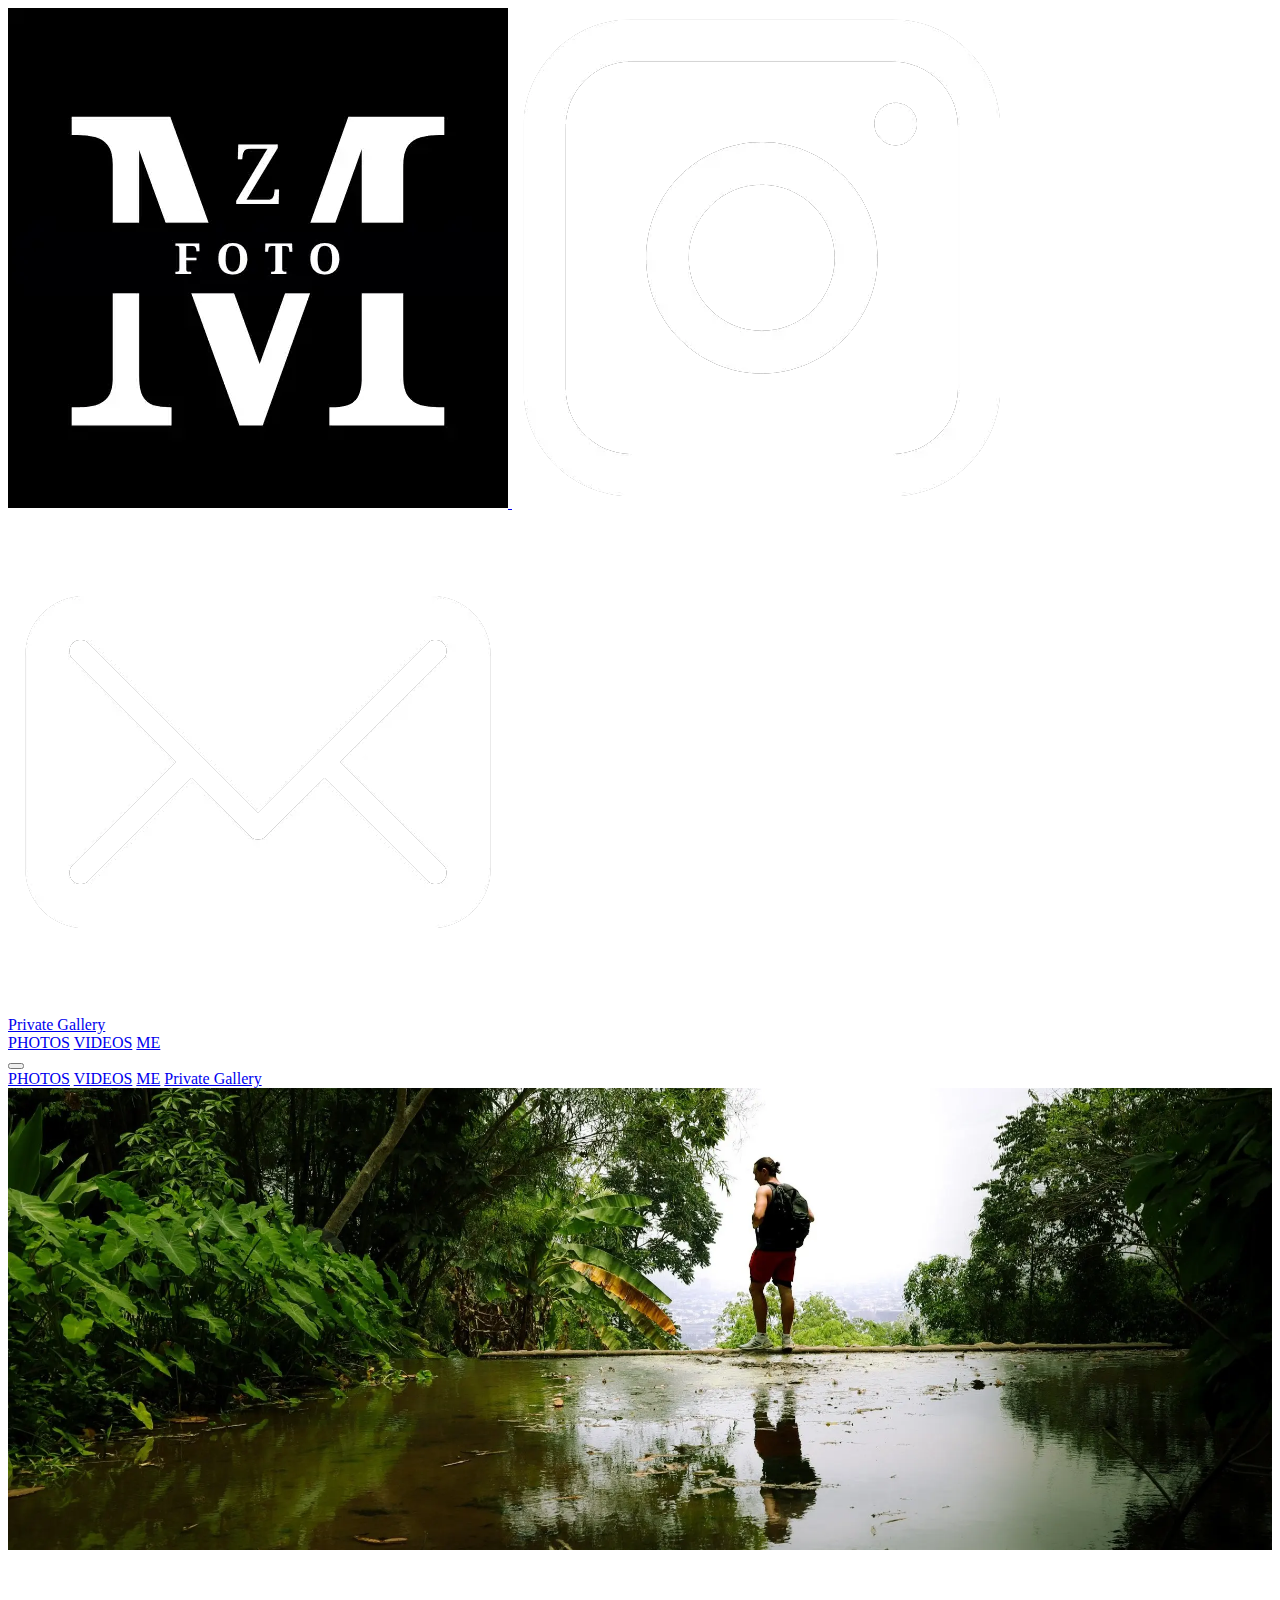
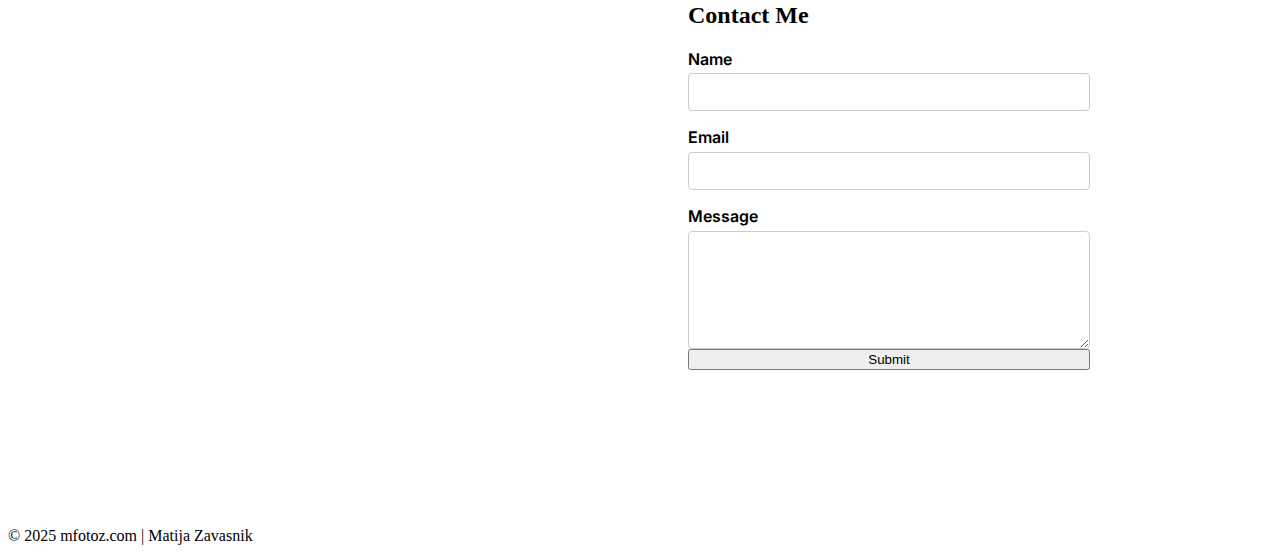
<file: about.html>
<!DOCTYPE html>
<html lang="en">

<head>
  <meta charset="UTF-8" />
  <meta name="viewport" content="width=device-width, initial-scale=1.0" />
  <meta name="description" content="Photography portfolio of Matija Zavasnik - mfotoz.com" />
  <title>MfotoZ - About</title>
  <link rel="stylesheet" href="styles.css" />
  <link rel="preconnect" href="https://fonts.googleapis.com" />
  <link rel="preconnect" href="https://fonts.gstatic.com" crossorigin />
  <link
    href="https://fonts.googleapis.com/css2?family=Crimson&family=Cormorant+Garamond:wght@300&family=Inter:wght@300;600&display=swap"
    rel="stylesheet" />
  <link href="https://fonts.googleapis.com/css2?family=Antonio:ital,wght@0,300;0,400;1,300&display=swap" rel="stylesheet" />
  <link href="https://fonts.googleapis.com/css2?family=Antonio:wght@300;400;600&display=swap" rel="stylesheet">


  <style>
    /* Osnovni layout */
    .hero img {
      width: 100%;
      height: auto;
      display: block;
    }

    .about-contact-container {
      display: flex;
      flex-wrap: wrap;
      gap: 6rem;
      padding: 2rem;
      max-width: 900px;
      margin: 0 auto;
    }

    /* Leva (opis) in desna (kontakt) stran */
    .about-text,
    .contact-form {
      flex: 1 1 300px;
      /* odstranjeno min-width za boljšo odzivnost */
    }

    /* TEKST V OPISU */
    .about-text {
    text-align: center;
    max-width: 800px;
    margin: 2rem auto 0 auto; /* višje odmik od fotografije */
    font-family: Antonio, sans-serif;
    font-size: 1.1rem;
    color: white;
    }

    .about-text h2 {
      font-family: 'Crimson', serif;
      font-size: 3.2rem;
      margin-bottom: 0.4rem;
      text-align: center;
    }

    .about-text h3 {
      font-family: 'Cormorant Garamond', serif;
      font-weight: 300;
      font-size: 1.2rem;
      margin-bottom: 1rem;
      text-align: center;
    }

    .about-text p {
      font-family: 'Antonio', sans-serif;
      font-weight: 300;
      font-size: 1rem;
      color: white;
      line-height: 1.5;
    }

    /* KONTAKTNI OBRAZEC */
    .contact-form form {
      display: flex;
      flex-direction: column;
      margin-top: -1rem;
    }

    .contact-form label {
      margin-top: 1rem;
      margin-bottom: 0.3rem;
      font-weight: 600;
      font-family: 'Inter', sans-serif;
    }

    .contact-form input,
    .contact-form textarea {
      padding: 0.5rem;
      font-size: 1rem;
      border: 1px solid #ccc;
      border-radius: 4px;
      font-family: 'Inter', sans-serif;
    }

    .contact-form textarea {
      resize: vertical;
      min-height: 100px;
    }

    /* Responsive za manjše ekrane */
    @media (max-width: 700px) {
      .about-contact-container {
        flex-direction: column;
        padding: 1rem;
        max-width: 100%;
      }

      .about-text,
      .contact-form {
        width: 100%;
        max-width: 100%;
        margin: 0;
        padding: 0 1rem;
        text-align: center;
        box-sizing: border-box;
        min-width: auto; /* odstranimo minimalno širino */
        font-size: 1rem; /* po želji manjša pisava */
      }
    }
  </style>
</head>

<body>
  <header>
    <div class="container">
      <div class="header-left">
        <a href="index.html" class="logo">
          <img src="logo/mfotoz-logo-spletna-stran.webp" alt="MfotoZ logo" />
        </a>
        <a href="https://instagram.com/m.foto.z" target="_blank">
          <img src="logo/mfotoz-logo-instagram-bela-brezozadja.webp" alt="Instagram" class="icon" />
        </a>
        <a href="https://mail.google.com/mail/?view=cm&to=matijafotoz@gmail.com" target="_blank">
          <img src="logo/mfotoz-logo-mail-bela-brezozadja.webp" alt="Email" class="icon" />
        </a>
      </div>

      <div class="header-center">
        <a href="galerija.html" class="gallery-link">Private Gallery</a>
      </div>

      <!-- Klasična navigacija, ki jo skrijemo na telefon -->
      <nav class="header-right">
        <a href="index.html">PHOTOS</a>
        <a href="video.html">VIDEOS</a>
        <a href="about.html" class="active">ME</a>
      </nav>

      <!-- Hamburger meni za telefone -->
      <button class="hamburger" aria-label="Open menu" aria-expanded="false">
        <span></span>
        <span></span>
        <span></span>
      </button>
    </div>
  </header>

  <!-- Overlay meni -->
  <div class="mobile-menu-overlay" aria-hidden="true">
  <nav class="mobile-menu">
    <a href="index.html">PHOTOS</a>
    <a href="video.html">VIDEOS</a>
    <a href="about.html" class="active">ME</a>
    <a href="galerija.html" class="gallery-link">Private Gallery</a>
  </nav>
</div>
  <main>


    <section class="hero">
      <img src="Jaz/jaz.webp" alt="JAZ" />
    </section>

    <section class="about-contact-container">
      <div class="about-text">
        <h2>Matija Zavasnik</h2>
        <h3>PHOTOGRAPHER AND VIDEOGRAPHER BASED IN SLOVENIA</h3>
        <p>
         I am the one who turns your moments into memories captured in photographs. I have been fascinated by photography since childhood. Alongside my technical skills and creativity in photography, I am known for my kindness, openness, and good communication. I am always ready to listen, understand others’ needs, and adapt to different situations, as I believe these qualities are key to successful collaboration and to creating authentic, emotionally impactful photographs.
        </p>
        <p>
          I believe that a single photograph can tell a thousand words, which is why I prefer photographing over writing. So rather than reading, take a look at my albums and the stories they tell.
        </p>
      </div>

      <div class="contact-form">
        <h2>Contact Me</h2>
       <form action="https://formsubmit.co/matijafotoz@gmail.com" method="POST">
  <!-- Prepreči captcha -->
  <input type="hidden" name="_captcha" value="false">

  <!-- Preusmeritev po uspešni oddaji -->
  <input type="hidden" name="_next" value="https://mfotoz.com/hvala.html">

  <!-- Zadeva e-maila -->
  <input type="hidden" name="_subject" value="Novo sporočilo s kontaktnega obrazca!">

  <label for="name">Name</label>
  <input type="text" id="name" name="name" required />

  <label for="email">Email</label>
  <input type="email" id="email" name="email" required />

  <label for="message">Message</label>
  <textarea id="message" name="message" rows="5" required></textarea>

  <button type="submit">Submit</button>
</form>

      </div>
    </section>

    <footer>
      &copy; 2025 mfotoz.com | Matija Zavasnik
    </footer>

  <script src="https://cdn.jsdelivr.net/npm/@fancyapps/ui@4.0/dist/fancybox.umd.js"></script>
  <script src="main.js"></script>

</body>

</html>
</file>
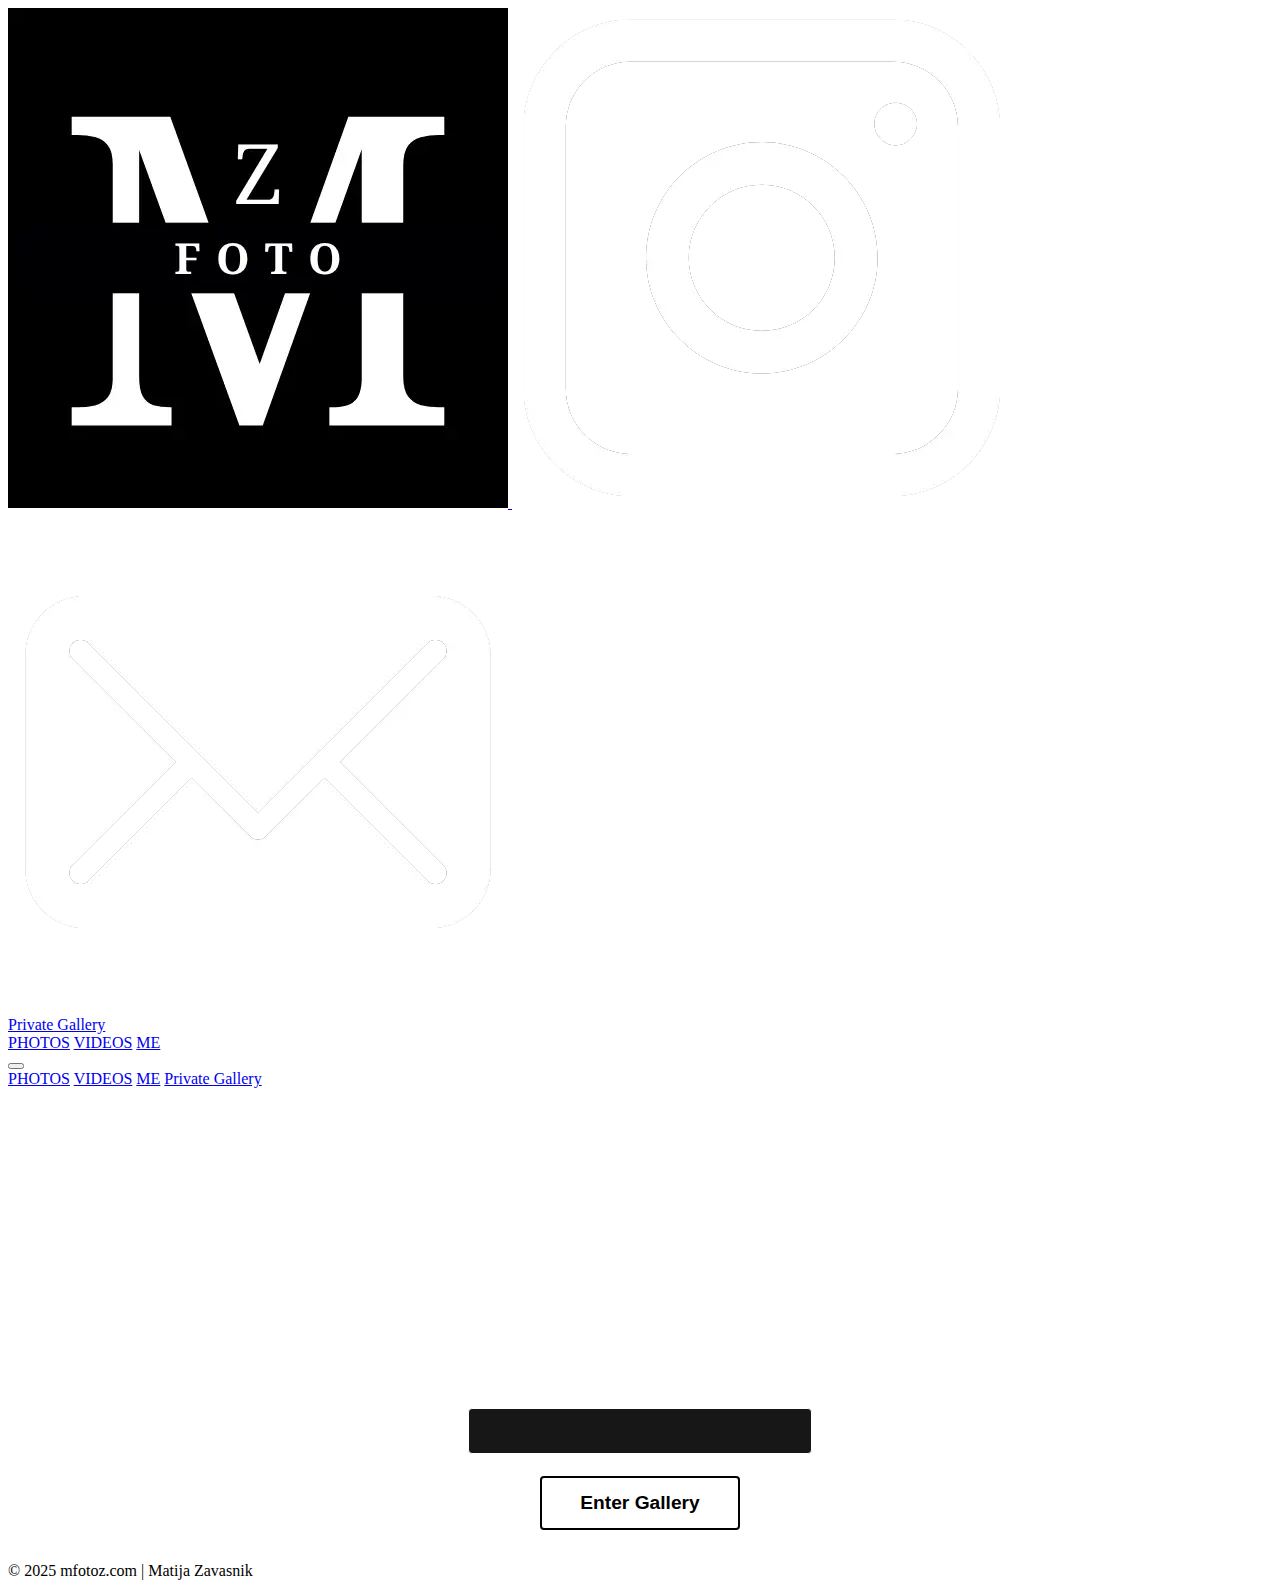
<file: galerija.html>
<!DOCTYPE html>
<html lang="sl">

<head>
  <meta charset="UTF-8" />
  <meta name="viewport" content="width=device-width, initial-scale=1.0" />
  <meta name="description" content="Zasebni dostop do galerij – mfotoz.com" />
  <title>MfotoZ – Gallery Access</title>

  <link rel="stylesheet" href="styles.css" />

  <!-- Google Fonts (enako kot about.html) -->
  <link rel="preconnect" href="https://fonts.googleapis.com" />
  <link rel="preconnect" href="https://fonts.gstatic.com" crossorigin />
  <link
    href="https://fonts.googleapis.com/css2?family=Crimson&family=Cormorant+Garamond:wght@300&family=Antonio:wght@300;400;600&display=swap"
    rel="stylesheet" />

      <style>
    /* Osnovni layout */
    .hero img {
      width: 100%;
      height: auto;
      display: block;
    }

    .about-contact-container {
      display: flex;
      flex-wrap: wrap;
      gap: 6rem;
      padding: 2rem;
      max-width: 900px;
      margin: 0 auto;
    }

    /* Leva (opis) in desna (kontakt) stran */
    .about-text,
    .contact-form {
      flex: 1 1 300px;
      /* odstranjeno min-width za boljšo odzivnost */
    }

    /* TEKST V OPISU */
    .about-text {
    text-align: center;
    max-width: 800px;
    margin: 2rem auto 0 auto; /* višje odmik od fotografije */
    font-family: Antonio, sans-serif;
    font-size: 1.1rem;
    color: white;
    }

    .about-text h2 {
      font-family: 'Crimson', serif;
      font-size: 3.2rem;
      margin-bottom: 0.4rem;
      text-align: center;
    }

    .about-text h3 {
      font-family: 'Cormorant Garamond', serif;
      font-weight: 300;
      font-size: 1.2rem;
      margin-bottom: 1rem;
      text-align: center;
    }

    .about-text p {
      font-family: 'Antonio', sans-serif;
      font-weight: 300;
      font-size: 1rem;
      color: white;
      line-height: 1.5;
    }

    /* KONTAKTNI OBRAZEC */
    .contact-form form {
      display: flex;
      flex-direction: column;
      margin-top: -1rem;
    }

    .contact-form label {
      margin-top: 1rem;
      margin-bottom: 0.3rem;
      font-weight: 600;
      font-family: 'Inter', sans-serif;
    }

    .contact-form input,
    .contact-form textarea {
      padding: 0.5rem;
      font-size: 1rem;
      border: 1px solid #ccc;
      border-radius: 4px;
      font-family: 'Inter', sans-serif;
    }

    .contact-form textarea {
      resize: vertical;
      min-height: 100px;
    }

    /* Responsive za manjše ekrane */
    @media (max-width: 700px) {
      .about-contact-container {
        flex-direction: column;
        padding: 1rem;
        max-width: 100%;
      }

      .about-text,
      .contact-form {
        width: 100%;
        max-width: 100%;
        margin: 0;
        padding: 0 1rem;
        text-align: center;
        box-sizing: border-box;
        min-width: auto; /* odstranimo minimalno širino */
        font-size: 1rem; /* po želji manjša pisava */
      }
    }
  </style>
</head>

<body>

<header>
  <div class="container">
    <div class="header-left">
      <a href="index.html" class="logo">
        <img src="logo/mfotoz-logo-spletna-stran.webp" alt="MfotoZ logo" />
      </a>
      <a href="https://instagram.com/m.foto.z" target="_blank">
        <img src="logo/mfotoz-logo-instagram-bela-brezozadja.webp" alt="Instagram" class="icon" />
      </a>
      <a href="https://mail.google.com/mail/?view=cm&to=matijafotoz@gmail.com" target="_blank">
        <img src="logo/mfotoz-logo-mail-bela-brezozadja.webp" alt="Email" class="icon" />
      </a>
    </div>

    <div class="header-center">
      <a href="galerija.html" class="gallery-link">Private Gallery</a>
    </div>

    <nav class="header-right">
      <a href="index.html">PHOTOS</a>
      <a href="video.html">VIDEOS</a>
      <a href="about.html">ME</a>
    </nav>

    <button class="hamburger" aria-label="Open menu" aria-expanded="false">
      <span></span>
      <span></span>
      <span></span>
    </button>
  </div>
</header>

<!-- Mobile menu -->
<div class="mobile-menu-overlay" aria-hidden="true">
  <nav class="mobile-menu">
    <a href="index.html">PHOTOS</a>
    <a href="video.html">VIDEOS</a>
    <a href="about.html">ME</a>
    <a href="galerija.html" class="gallery-link">Private Gallery</a>
  </nav>
</div>

<main>

  <section class="section">
    <div class="about-contact-container">

      <!-- Tekst – ENAK STIL KOT ABOUT -->
<div class="about-text">
  <h2>Private Gallery Access</h2>
  <h3>Enter your personal access code</h3>

  <p style="text-align:center;">
    This gallery is protected and available only to selected clients.
    Please enter the access code you received via email to continue.
  </p>

  <!-- Centerirana forma -->
  <form id="code-form" style="margin-top:2.5rem; text-align:center;">

    <label for="accessCode" style="display:block; margin-bottom:0.6rem;">
      Access code
    </label>

    <input
      type="password"
      id="accessCode"
      autocomplete="off"
      required
      style="
        width: 100%;
        max-width: 320px;
        padding: 0.7rem;
        font-size: 1.1rem;
        background-color: #171717;
        color: white;
        border: 1px solid white;
        border-radius: 4px;
        text-align: center;
      "
    />

    <br /><br />

    <button
      type="submit"
      style="
        padding: 0.9rem 2.4rem;
        font-size: 1.2rem;
        font-weight: 600;
        background-color: white;
        color: black;
        border: 2px solid black;
        border-radius: 4px;
        cursor: pointer;
        transition: all 0.3s ease;
      "
      onmouseover="this.style.backgroundColor='#171717'; this.style.color='white'; this.style.borderColor='white';"
      onmouseout="this.style.backgroundColor='white'; this.style.color='black'; this.style.borderColor='black';"
    >
      Enter Gallery
    </button>

    <p id="code-error"
       style="color:#ff6b6b; display:none; margin-top:1rem;">
      Invalid code. Please try again.
    </p>

  </form>
</div>


    </div>
  </section>

</main>

<footer>
  &copy; 2025 mfotoz.com | Matija Zavasnik
</footer>

<script src="main.js"></script>

</body>
</html>
</file>
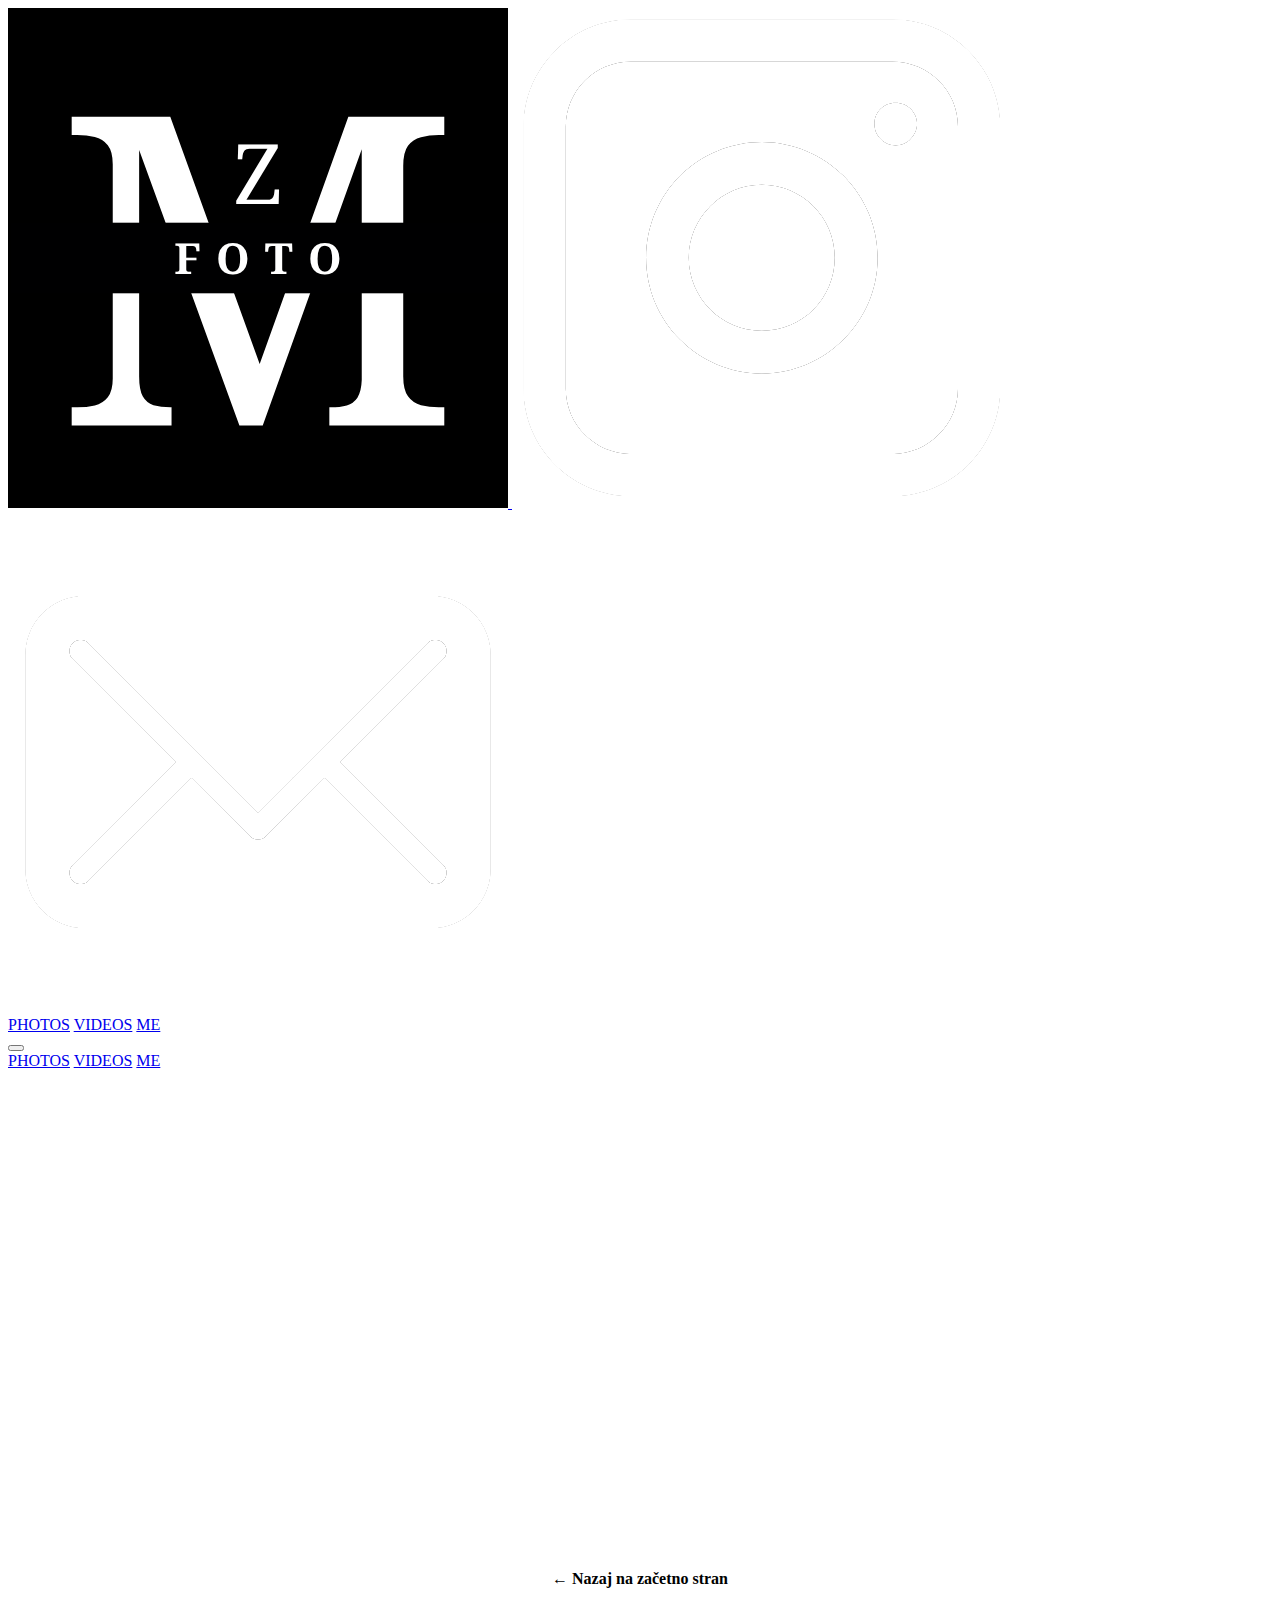
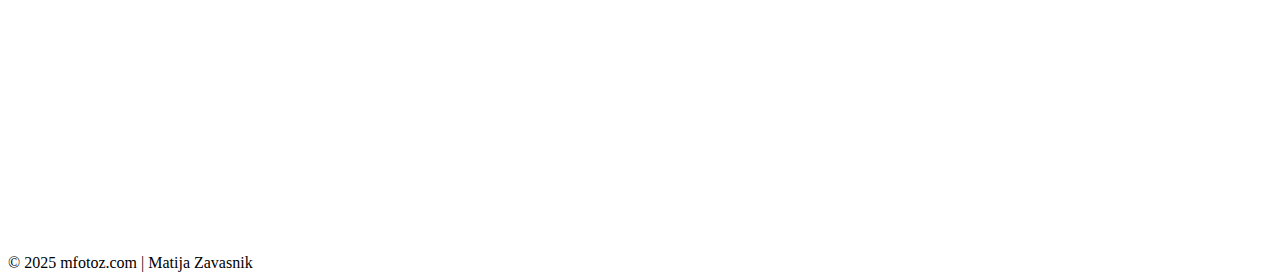
<file: hvala.html>
<!DOCTYPE html>
<html lang="en">

<head>
  <meta charset="UTF-8" />
  <meta name="viewport" content="width=device-width, initial-scale=1.0" />
  <title>Hvala za sporočilo</title>
  <meta name="description" content="Kontaktna zahvala – mfotoz.com" />
  <link rel="stylesheet" href="styles.css" />
  <link rel="preconnect" href="https://fonts.googleapis.com" />
  <link rel="preconnect" href="https://fonts.gstatic.com" crossorigin />
  <link href="https://fonts.googleapis.com/css2?family=Antonio:wght@300;400;600&display=swap" rel="stylesheet" />

  <style>
    .thank-you-container {
      min-height: 80vh;
      display: flex;
      flex-direction: column;
      justify-content: center;
      align-items: center;
      text-align: center;
      padding: 2rem;
      color: white;
    }

    .thank-you-container h1 {
      font-size: 3rem;
      margin-bottom: 1rem;
    }

    .thank-you-container p {
      font-size: 1.2rem;
      max-width: 600px;
      line-height: 1.6;
    }

    .thank-you-container a {
      margin-top: 2rem;
      display: inline-block;
      padding: 0.75rem 1.5rem;
      background-color: white;
      color: black;
      text-decoration: none;
      border-radius: 4px;
      font-weight: bold;
      transition: background 0.3s ease, color 0.3s ease;
    }

    .thank-you-container a:hover {
      background-color: #444;
      color: white;
    }
  </style>
</head>

<body>
  <header>
    <div class="container">
      <div class="header-left">
        <a href="index.html" class="logo">
          <img src="logo/mfotoz-logo-spletna-stran.png" alt="MfotoZ logo" />
        </a>
        <a href="https://instagram.com/m.foto.z" target="_blank">
          <img src="logo/mfotoz-logo-instagram-bela-brezozadja.png" alt="Instagram" class="icon" />
        </a>
        <a href="https://mail.google.com/mail/?view=cm&to=matijafotoz@gmail.com" target="_blank">
          <img src="logo/mfotoz-logo-mail-bela-brezozadja.png" alt="Email" class="icon" />
        </a>
      </div>

      <nav class="header-right">
        <a href="index.html">PHOTOS</a>
        <a href="video.html">VIDEOS</a>
        <a href="about.html">ME</a>
      </nav>

      <button class="hamburger" aria-label="Open menu" aria-expanded="false">
        <span></span>
        <span></span>
        <span></span>
      </button>
    </div>
  </header>

  <div class="mobile-menu-overlay" aria-hidden="true">
    <nav class="mobile-menu">
      <a href="index.html">PHOTOS</a>
      <a href="video.html">VIDEOS</a>
      <a href="about.html">ME</a>
    </nav>
  </div>

  <main>
    <div class="thank-you-container">
    <h1>Thank you for your message!</h1>
    <p>I have received it successfully and will do my best to reply as soon as possible.</p>

      <a href="index.html">← Nazaj na začetno stran</a>
    </div>
  </main>

  <footer>
    &copy; 2025 mfotoz.com | Matija Zavasnik
  </footer>

  <script src="main.js"></script>
</body>

</html>
</file>
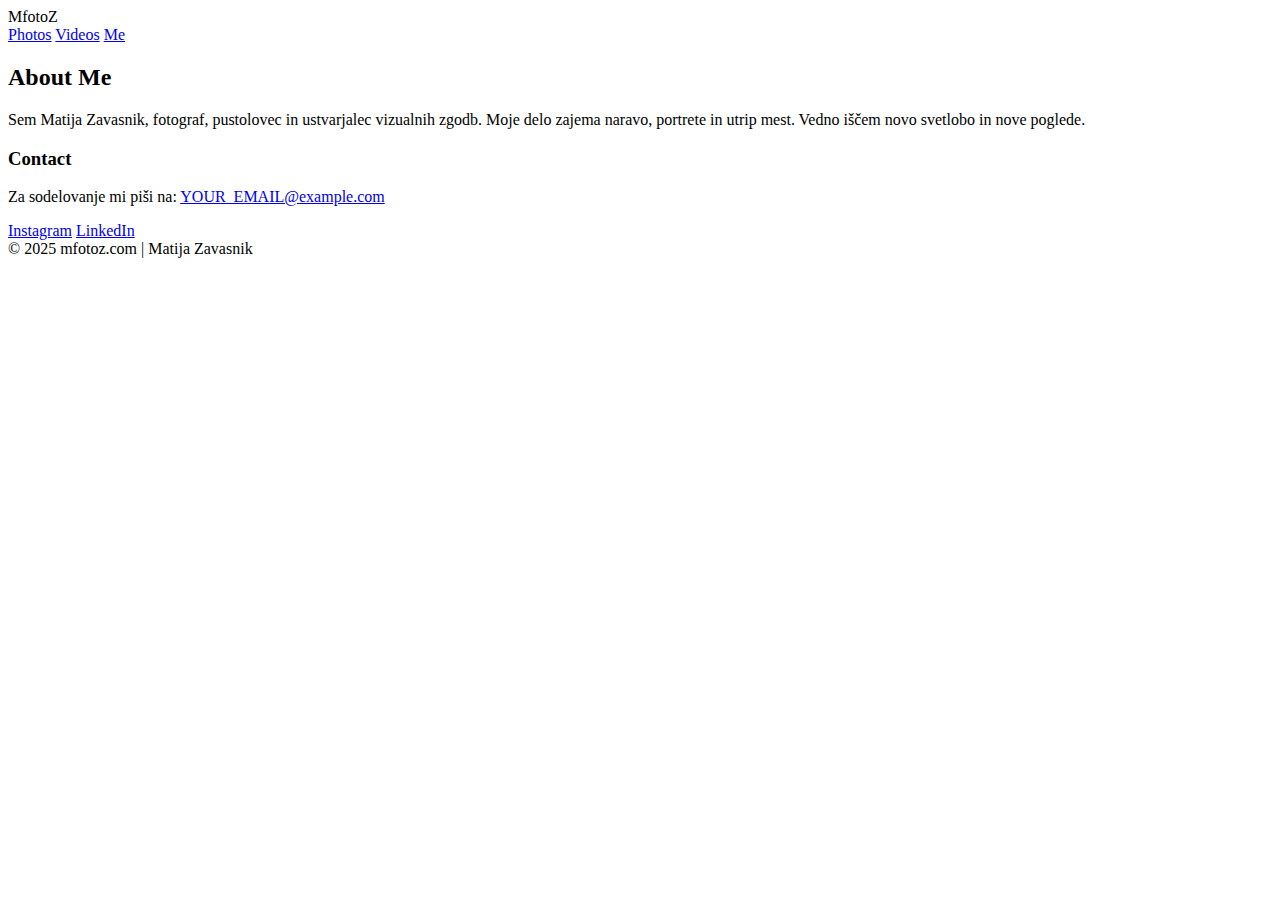
<file: me.html>
<!DOCTYPE html>
<html lang="en">
<head>
  <meta charset="UTF-8" />
  <meta name="viewport" content="width=device-width, initial-scale=1.0" />
  <title>MfotoZ | Me</title>
  <link rel="stylesheet" href="styles.css" />
  <link rel="preconnect" href="https://fonts.googleapis.com">
  <link rel="preconnect" href="https://fonts.gstatic.com" crossorigin>
  <link href="https://fonts.googleapis.com/css2?family=Inter:wght@300;600&display=swap" rel="stylesheet">
</head>
<body>
  <header>
    <div class="logo">MfotoZ</div>
    <nav>
      <a href="index.html">Photos</a>
      <a href="video.html">Videos</a>
      <a href="about.html">Me</a>
    </nav>
  </header>

  <section class="section">
    <h2>About Me</h2>
    <p>
      Sem Matija Zavasnik, fotograf, pustolovec in ustvarjalec vizualnih zgodb. Moje delo zajema naravo, portrete in utrip mest. Vedno iščem novo svetlobo in nove poglede. 
    </p>

    <h3>Contact</h3>
    <p>Za sodelovanje mi piši na: <a href="mailto:YOUR_EMAIL@example.com">YOUR_EMAIL@example.com</a></p>

    <div class="social-links" style="margin-top: 1rem;">
      <a href="https://www.instagram.com/YOUR_USERNAME" target="_blank">Instagram</a>
      <a href="https://www.linkedin.com/in/YOUR_LINKEDIN" target="_blank">LinkedIn</a>
    </div>
  </section>

  <footer>
    &copy; 2025 mfotoz.com | Matija Zavasnik
  </footer>
</body>
</html>
</file>
<file: styles.css>

</file>
